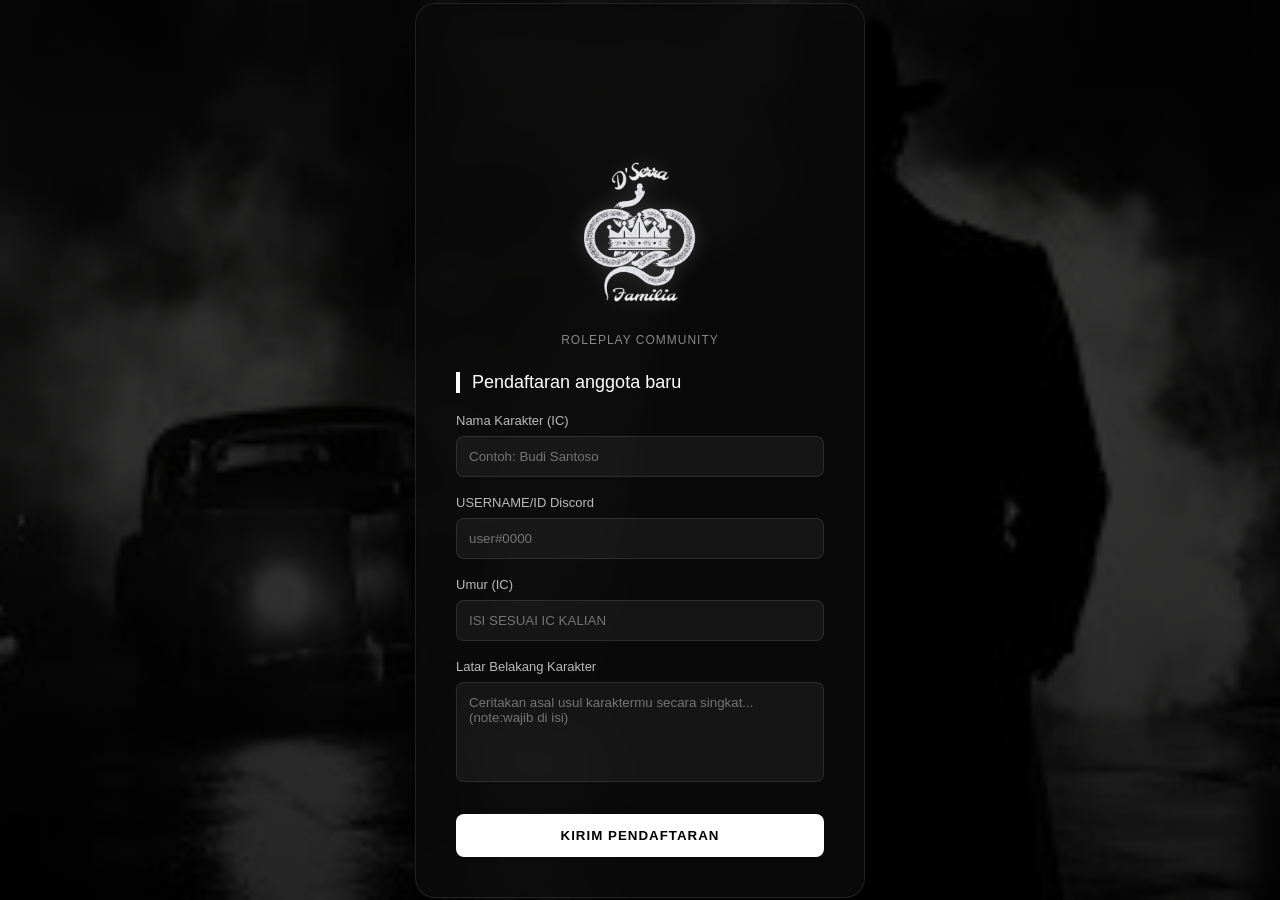
<file: index.html>
<!DOCTYPE html>
<html lang="id">
<head>
    <meta charset="UTF-8">
    <meta name="viewport" content="width=device-width, initial-scale=1.0">
    <title>FiveM Whitelist - D'Serra Familia</title>
    <link rel="stylesheet" href="style.css">
</head>
<body>

    <div class="login-container">
        <div class="login-box">
            <div class="logo-area">
                <img src="Untitled_design_16.png" alt="D'Serra Familia Logo" class="main-logo">
                <p>Roleplay Community</p>
            </div>
            
            <h2>Pendaftaran anggota baru</h2>
            
            
               <form id="whitelistForm">
    <div class="input-group">
        <label>Nama Karakter (IC)</label>
        <input type="text" id="namaIC" placeholder="Contoh: Budi Santoso" required>
    </div>

    <div class="input-group">
        <label>USERNAME/ID Discord</label>
        <input type="text" id="idDiscord" placeholder="user#0000" required>
    </div>

    <div class="input-group">
        <label>Umur (IC)</label>
        <input type="number" id="umurOOC" placeholder="ISI SESUAI IC KALIAN" required>
    </div>

    <div class="input-group">
        <label>Latar Belakang Karakter</label>
        <textarea id="ceritaIC" placeholder="Ceritakan asal usul karaktermu secara singkat...(note:wajib di isi)"></textarea>
    </div>

    <button type="submit" class="btn-register">Kirim Pendaftaran</button>
</formx>

<script>
document.getElementById('whitelistForm').addEventListener('submit', function(e) {
    e.preventDefault(); 

    // 1. PASTIKAN LINK INI ASLI DARI DISCORD (Copy-Paste pelan-pelan)
    const webhookURL = "https://discord.com/api/webhooks/1497282748057129103/YwvtjbLM3clZ-hCC79H6ATTGGuPG19vVwGHFhyxQgDA0d1eVW68e14RrQgkVKbhBb566"; 

    // 2. AMBIL DATA (Pastikan ID 'namaIC', 'idDiscord', dll ada di tag <input> kamu)
    const nama = document.getElementById('namaIC').value;
    const discord = document.getElementById('idDiscord').value;
    const umur = document.getElementById('umurOOC').value;
    const cerita = document.getElementById('ceritaIC').value;

    const pesan = {
        username: "D'Serra Familia Whitelist",
        embeds: [{
            title: "Pendaftaran Whitelist Baru",
            color: 16727614,
            fields: [
                { name: "Nama IC", value: nama, inline: true },
                { name: "ID Discord", value: discord, inline: true },
                { name: "Umur OOC", value: umur, inline: true },
                { name: "Cerita Karakter", value: cerita }
            ]
        }]
    };

    fetch(webhookURL, {
        method: 'POST',
        headers: { 'Content-Type': 'application/json' },
        body: JSON.stringify(pesan)
    })
    .then(res => {
        if(res.ok) {
            window.location.href = "sukses.html";
        } else {
            alert("Discord nolak! Cek link Webhook kamu.");
        }
    })
    .catch(err => {
        alert("Error: " + err + ". Coba pakai Live Server!");
    });
});

    const express = require('express');
const app = express();
const port = 3000;

app.get('/', (req, res) => {
  res.send('Bot Luciano Familia sedang online!');
});

app.listen(port, () => {
  console.log(`Web server aktif di port ${port}`);
});

// Masukkan kodingan bot Discord kamu di bawah sini
</script>

                
            </form>
            
        </div>
    </div>

</body>
</html>
</file>
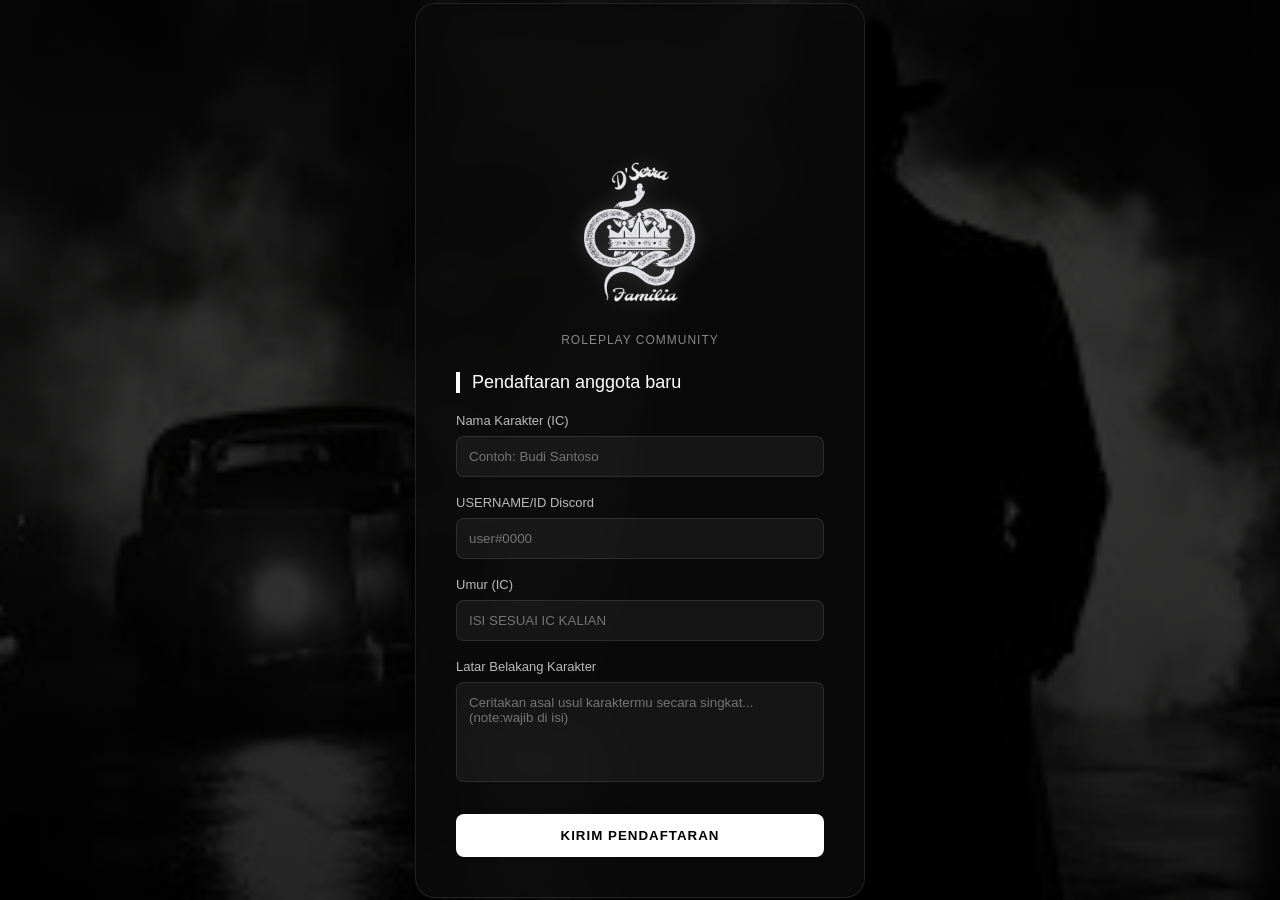
<file: belajar.html>
<!DOCTYPE html>
<html lang="id">
<head>
    <meta charset="UTF-8">
    <meta name="viewport" content="width=device-width, initial-scale=1.0">
    <title>FiveM Whitelist - D'Serra Familia</title>
    <link rel="stylesheet" href="style.css">
</head>
<body>

    <div class="login-container">
        <div class="login-box">
            <div class="logo-area">
                <img src="Untitled_design_16.png" alt="D'Serra Familia Logo" class="main-logo">
                <p>Roleplay Community</p>
            </div>
            
            <h2>Pendaftaran anggota baru</h2>
            
            
               <form id="whitelistForm">
    <div class="input-group">
        <label>Nama Karakter (IC)</label>
        <input type="text" id="namaIC" placeholder="Contoh: Budi Santoso" required>
    </div>

    <div class="input-group">
        <label>USERNAME/ID Discord</label>
        <input type="text" id="idDiscord" placeholder="user#0000" required>
    </div>

    <div class="input-group">
        <label>Umur (IC)</label>
        <input type="number" id="umurOOC" placeholder="ISI SESUAI IC KALIAN" required>
    </div>

    <div class="input-group">
        <label>Latar Belakang Karakter</label>
        <textarea id="ceritaIC" placeholder="Ceritakan asal usul karaktermu secara singkat...(note:wajib di isi)"></textarea>
    </div>

    <button type="submit" class="btn-register">Kirim Pendaftaran</button>
</formx>

<script>
document.getElementById('whitelistForm').addEventListener('submit', function(e) {
    e.preventDefault(); 

    // 1. PASTIKAN LINK INI ASLI DARI DISCORD (Copy-Paste pelan-pelan)
    const webhookURL = "https://discord.com/api/webhooks/1497282748057129103/YwvtjbLM3clZ-hCC79H6ATTGGuPG19vVwGHFhyxQgDA0d1eVW68e14RrQgkVKbhBb566"; 

    // 2. AMBIL DATA (Pastikan ID 'namaIC', 'idDiscord', dll ada di tag <input> kamu)
    const nama = document.getElementById('namaIC').value;
    const discord = document.getElementById('idDiscord').value;
    const umur = document.getElementById('umurOOC').value;
    const cerita = document.getElementById('ceritaIC').value;

    const pesan = {
        username: "D'Serra Familia Whitelist",
        embeds: [{
            title: "Pendaftaran Whitelist Baru",
            color: 16727614,
            fields: [
                { name: "Nama IC", value: nama, inline: true },
                { name: "ID Discord", value: discord, inline: true },
                { name: "Umur OOC", value: umur, inline: true },
                { name: "Cerita Karakter", value: cerita }
            ]
        }]
    };

    fetch(webhookURL, {
        method: 'POST',
        headers: { 'Content-Type': 'application/json' },
        body: JSON.stringify(pesan)
    })
    .then(res => {
        if(res.ok) {
            window.location.href = "sukses.html";
        } else {
            alert("Discord nolak! Cek link Webhook kamu.");
        }
    })
    .catch(err => {
        alert("Error: " + err + ". Coba pakai Live Server!");
    });
});
</script>

                
            </form>
            
        </div>
    </div>

</body>
</html>
</file>
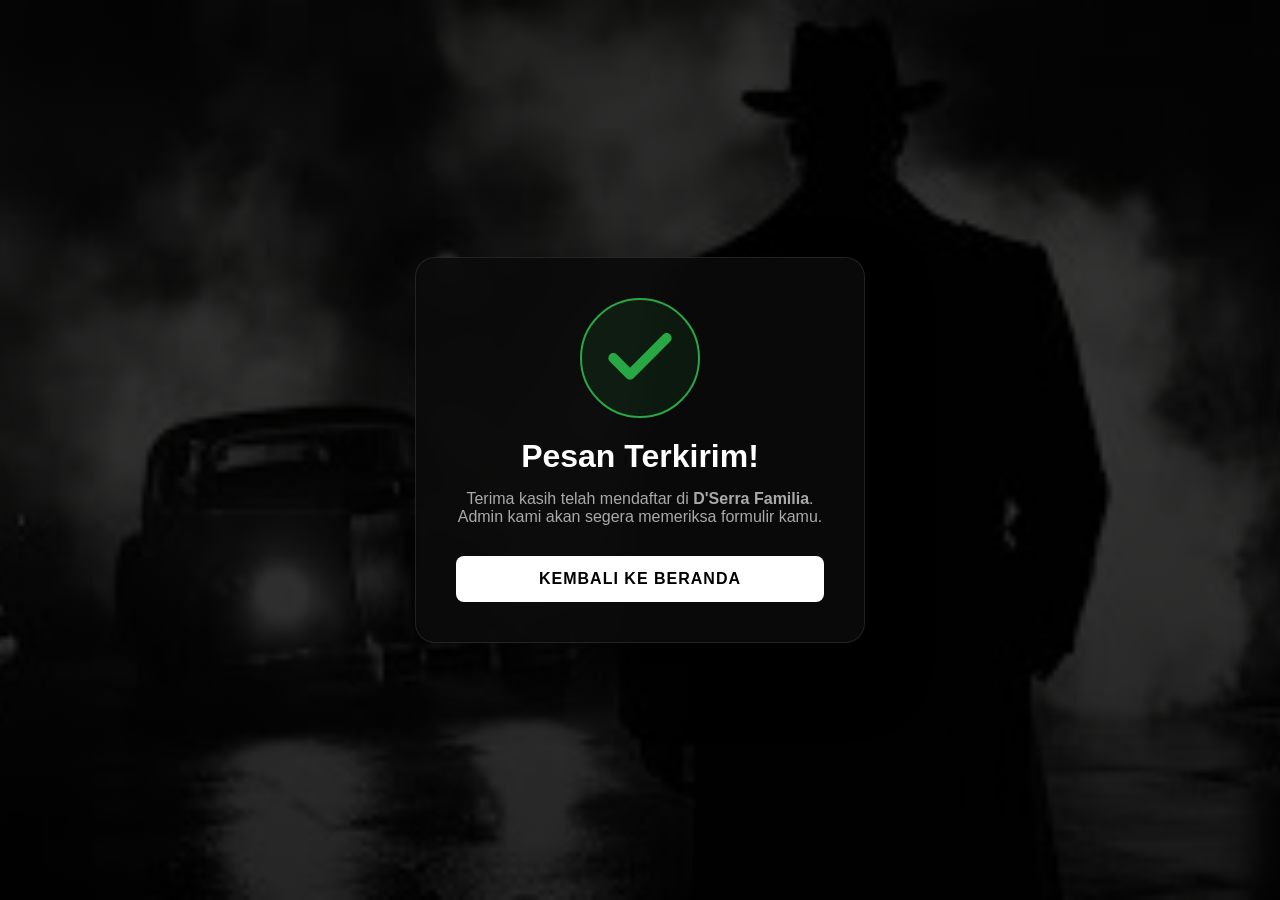
<file: sukses.html>
<!DOCTYPE html>
<html lang="id">
<head>
    <meta charset="UTF-8">
    <meta name="viewport" content="width=device-width, initial-scale=1.0">
    <title>Pendaftaran Terkirim</title>
    <link rel="stylesheet" href="style.css"> </head>
<body>

    <div class="login-container">
        <div class="login-box" style="text-align: center;">
            <div class="success-icon">
                <svg width="80" height="80" viewBox="0 0 24 24" fill="none" stroke="#28a745" stroke-width="3" stroke-linecap="round" stroke-linejoin="round">
                    <polyline points="20 6 9 17 4 12"></polyline>
                </svg>
            </div>
            
            <h1 style="color: #fff; margin-top: 20px;">Pesan Terkirim!</h1>
            <p style="color: #aaa; margin: 15px 0 30px 0;">
                Terima kasih telah mendaftar di <strong>D'Serra Familia</strong>. 
                Admin kami akan segera memeriksa formulir kamu.
            </p>

            <a href="index.html" class="btn-register" style="text-decoration: none; display: block;">Kembali ke Beranda</a>
        </div>
    </div>

</body>
</html>
</file>
<file: style.css>
* {
    margin: 0;
    padding: 0;
    box-sizing: border-box;
    font-family: 'Segoe UI', sans-serif;
}

body {
    /* Latar belakang kota GTA 5 Malam Hari agar Logo Putih terlihat jelas */
    background: linear-gradient(rgba(0, 0, 0, 0.75), rgba(0, 0, 0, 0.85)), 
                url(11.jpg); 
    
    background-color: #000;
    background-size: cover;
    background-position: center;
    background-repeat: no-repeat;
    background-attachment: fixed;
    
    height: 100vh;
    display: flex;
    justify-content: center;
    align-items: center;
}

.login-box {
    background: rgba(10, 10, 10, 0.9);
    backdrop-filter: blur(15px); /* Efek kaca lebih kuat */
    padding: 40px;
    border-radius: 20px;
    border: 1px solid rgba(255, 255, 255, 0.1);
    width: 450px;
    box-shadow: 0 30px 60px rgba(0, 0, 0, 0.8);
    color: white;
}

.logo-area {
    text-align: center;
    margin-bottom: 25px;
}

/* Mengatur ukuran logo D'Serra Familia */
.main-logo {
    width: 180px; 
    height: auto;
    margin-top: 100px; /* <--- TAMBAHKAN ATAU UBAH INI */
    filter: drop-shadow(0 0 10px rgba(255, 255, 255, 0.2));
}


.logo-area p {
    font-size: 12px;
    color: #888;
    text-transform: uppercase;
    letter-spacing: 1px;
    margin-top: 5px;
}

h2 {
    margin-bottom: 20px;
    font-weight: 500;
    border-left: 4px solid #ffffff; /* Border putih agar seragam dengan logo */
    padding-left: 12px;
    font-size: 18px;
    color: #fff;
}

.input-group {
    margin-bottom: 18px;
}

.input-group label {
    display: block;
    font-size: 13px;
    margin-bottom: 8px;
    color: #bbb;
}

.input-group input, .input-group textarea {
    width: 100%;
    padding: 12px;
    background: rgba(255, 255, 255, 0.05);
    border: 1px solid rgba(255, 255, 255, 0.1);
    border-radius: 8px;
    color: white;
    outline: none;
}

.input-group input:focus, .input-group textarea:focus {
    border-color: #ffffff;
}

textarea {
    height: 100px;
    resize: none;
}

.btn-register {
    width: 100%;
    padding: 14px;
    background: #ffffff; /* Tombol putih agar elegan dengan logo */
    color: #000; /* Tulisan hitam agar terbaca */
    border: none;
    border-radius: 8px;
    font-weight: bold;
    cursor: pointer;
    margin-top: 10px;
    transition: 0.3s;
    text-transform: uppercase;
    letter-spacing: 1px;
}

.btn-register:hover {
    background: #e0e0e0;
    box-shadow: 0 0 20px rgba(255, 255, 255, 0.4);
    transform: translateY(-2px);
}

/* Efek Animasi Centang */
.success-icon {
    background: rgba(40, 167, 69, 0.1);
    width: 120px;
    height: 120px;
    border-radius: 50%;
    display: flex;
    justify-content: center;
    align-items: center;
    margin: 0 auto;
    border: 2px solid #28a745;
    animation: popIn 0.5s cubic-bezier(0.26, 0.53, 0.74, 1.48);
}

@keyframes popIn {
    0% { transform: scale(0); opacity: 0; }
    100% { transform: scale(1); opacity: 1; }
}
</file>
